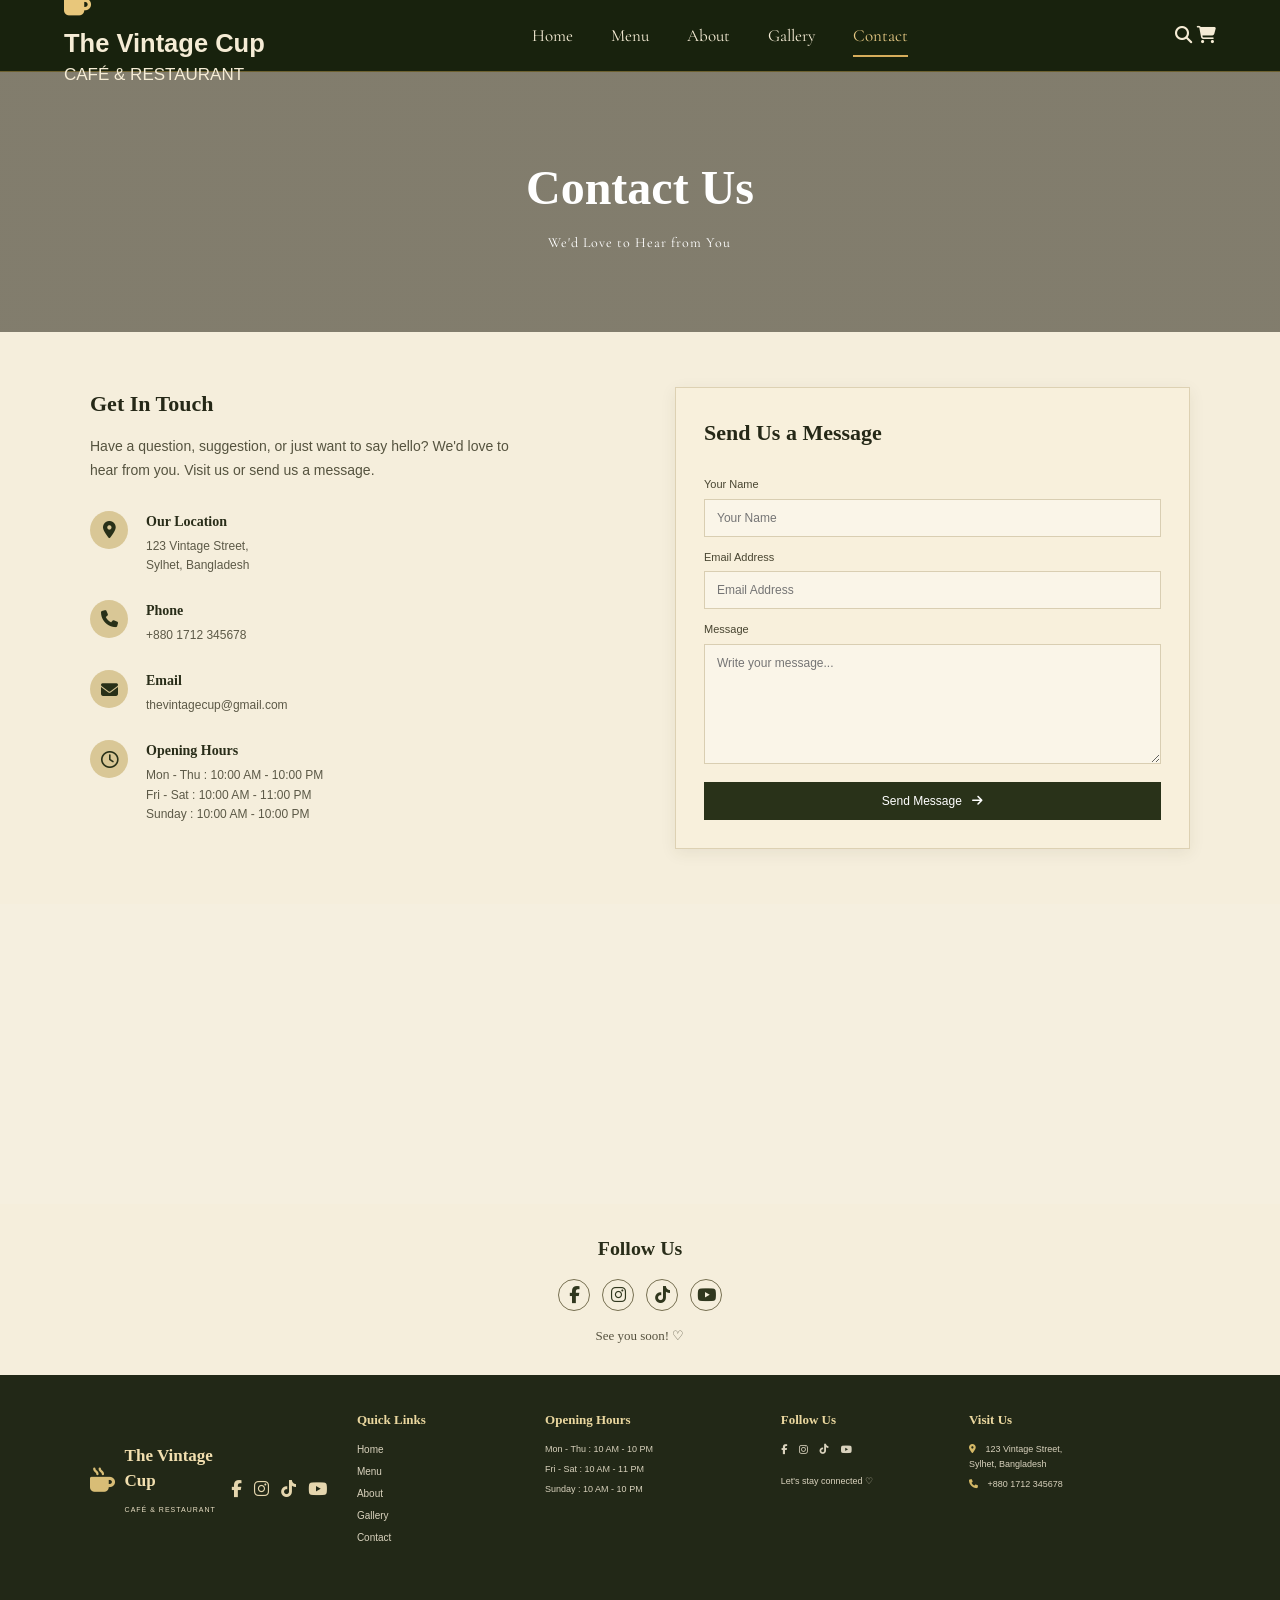
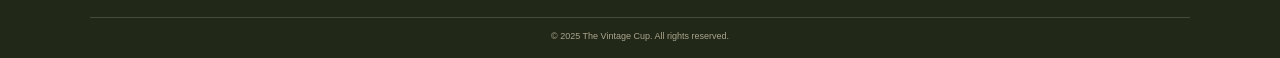
<file: cafe/contact.html>
<!DOCTYPE html>
<html lang="en">
<head>
    <meta charset="UTF-8">
    <meta name="viewport" content="width=device-width, initial-scale=1.0">

    <title>Contact Us | The Vintage Cup</title>

    <link rel="stylesheet" href="style.css">

    <!-- Font Awesome -->
    <link rel="stylesheet"
          href="https://cdnjs.cloudflare.com/ajax/libs/font-awesome/6.5.2/css/all.min.css">
</head>

<body>

<!-- ================= NAVBAR ================= -->

<header class="navbar">

    <div class="logo">
        <div class="logo-icon">
            <i class="fa-solid fa-mug-hot"></i>
        </div>

        <div>
            <h2>The Vintage Cup</h2>
            <span>CAFÉ & RESTAURANT</span>
        </div>
    </div>

    <nav>
        <a href="index.html">Home</a>
        <a href="menu.html">Menu</a>
        <a href="about.html">About</a>
        <a href="gallery.html">Gallery</a>
        <a href="contact.html" class="active">Contact</a>
    </nav>

    <div class="nav-icons">
        <i class="fa-solid fa-magnifying-glass"></i>
        <i class="fa-solid fa-cart-shopping"></i>
    </div>

</header>


<!-- ================= CONTACT HERO ================= -->

<section class="contact-hero">

    <div class="hero-overlay">

        <h1>Contact Us</h1>

        <p>
            We'd Love to Hear from You
        </p>

    </div>

</section>


<!-- ================= CONTACT CONTENT ================= -->

<section class="contact-section">

    <div class="contact-container">

        <!-- LEFT SIDE -->

        <div class="contact-info">

            <h3>Get In Touch</h3>

            <p class="contact-description">
                Have a question, suggestion, or just want to say hello?
                We'd love to hear from you. Visit us or send us a message.
            </p>


            <!-- LOCATION -->

            <div class="info-item">

                <div class="info-icon">
                    <i class="fa-solid fa-location-dot"></i>
                </div>

                <div>
                    <h4>Our Location</h4>
                    <p>
                        123 Vintage Street,<br>
                        Sylhet, Bangladesh
                    </p>
                </div>

            </div>


            <!-- PHONE -->

            <div class="info-item">

                <div class="info-icon">
                    <i class="fa-solid fa-phone"></i>
                </div>

                <div>
                    <h4>Phone</h4>
                    <p>+880 1712 345678</p>
                </div>

            </div>


            <!-- EMAIL -->

            <div class="info-item">

                <div class="info-icon">
                    <i class="fa-solid fa-envelope"></i>
                </div>

                <div>
                    <h4>Email</h4>
                    <p>thevintagecup@gmail.com</p>
                </div>

            </div>


            <!-- OPENING HOURS -->

            <div class="info-item">

                <div class="info-icon">
                    <i class="fa-regular fa-clock"></i>
                </div>

                <div>
                    <h4>Opening Hours</h4>

                    <p>
                        Mon - Thu : 10:00 AM - 10:00 PM<br>
                        Fri - Sat : 10:00 AM - 11:00 PM<br>
                        Sunday : 10:00 AM - 10:00 PM
                    </p>

                </div>

            </div>

        </div>


        <!-- RIGHT SIDE FORM -->

        <div class="contact-form-box">

            <h3>Send Us a Message</h3>

            <form id="contactForm">

                <label for="name">Your Name</label>

                <input
                    type="text"
                    id="name"
                    name="name"
                    placeholder="Your Name"
                    required
                >


                <label for="email">Email Address</label>

                <input
                    type="email"
                    id="email"
                    name="email"
                    placeholder="Email Address"
                    required
                >


                <label for="message">Message</label>

                <textarea
                    id="message"
                    name="message"
                    rows="6"
                    placeholder="Write your message..."
                    required
                ></textarea>


                <button type="submit">
                    Send Message
                    <i class="fa-solid fa-arrow-right"></i>
                </button>

            </form>

        </div>

    </div>

</section>


<!-- ================= MAP ================= -->

<section class="map-section">

    <iframe
        src="https://www.google.com/maps?q=Sylhet,Bangladesh&output=embed"
        loading="lazy">
    </iframe>

</section>


<!-- ================= FOLLOW US ================= -->

<section class="follow-section">

    <h3>Follow Us</h3>

    <div class="social-icons">

        <a href="#">
            <i class="fa-brands fa-facebook-f"></i>
        </a>

        <a href="#">
            <i class="fa-brands fa-instagram"></i>
        </a>

        <a href="#">
            <i class="fa-brands fa-tiktok"></i>
        </a>

        <a href="#">
            <i class="fa-brands fa-youtube"></i>
        </a>

    </div>

    <p>See you soon! ♡</p>

</section>


<!-- ================= FOOTER ================= -->

<footer>

    <div class="footer-container">

        <!-- LOGO -->

        <div class="footer-logo">

            <div class="footer-title">
                <i class="fa-solid fa-mug-hot"></i>

                <div>
                    <h3>The Vintage Cup</h3>
                    <span>CAFÉ & RESTAURANT</span>
                </div>
            </div>

            <div class="footer-social">

                <a href="#">
                    <i class="fa-brands fa-facebook-f"></i>
                </a>

                <a href="#">
                    <i class="fa-brands fa-instagram"></i>
                </a>

                <a href="#">
                    <i class="fa-brands fa-tiktok"></i>
                </a>

                <a href="#">
                    <i class="fa-brands fa-youtube"></i>
                </a>

            </div>

        </div>


        <!-- QUICK LINKS -->

        <div class="footer-column">

            <h4>Quick Links</h4>

            <a href="index.html">Home</a>
            <a href="menu.html">Menu</a>
            <a href="about.html">About</a>
            <a href="gallery.html">Gallery</a>
            <a href="contact.html">Contact</a>

        </div>


        <!-- OPENING HOURS -->

        <div class="footer-column">

            <h4>Opening Hours</h4>

            <p>Mon - Thu : 10 AM - 10 PM</p>
            <p>Fri - Sat : 10 AM - 11 PM</p>
            <p>Sunday : 10 AM - 10 PM</p>

        </div>


        <!-- FOLLOW -->

        <div class="footer-column">

            <h4>Follow Us</h4>

            <div class="footer-follow">

                <a href="#">
                    <i class="fa-brands fa-facebook-f"></i>
                </a>

                <a href="#">
                    <i class="fa-brands fa-instagram"></i>
                </a>

                <a href="#">
                    <i class="fa-brands fa-tiktok"></i>
                </a>

                <a href="#">
                    <i class="fa-brands fa-youtube"></i>
                </a>

            </div>

            <p>Let's stay connected ♡</p>

        </div>


        <!-- ADDRESS -->

        <div class="footer-column">

            <h4>Visit Us</h4>

            <p>
                <i class="fa-solid fa-location-dot"></i>
                123 Vintage Street,<br>
                Sylhet, Bangladesh
            </p>

            <p>
                <i class="fa-solid fa-phone"></i>
                +880 1712 345678
            </p>

        </div>

    </div>


    <div class="copyright">
        © 2025 The Vintage Cup. All rights reserved.
    </div>

</footer>


<!-- ================= JAVASCRIPT ================= -->

<script>

document.getElementById("contactForm").addEventListener("submit", function(event) {

    event.preventDefault();

    alert("Thank you! Your message has been sent successfully.");

    this.reset();

});

</script>

</body>
</html>
</file>
<file: cafe/style.css>
@import url('https://fonts.googleapis.com/css2?family=Cormorant+Garamond:wght@400;500;600;700&family=Playfair+Display:ital,wght@0,500;0,600;0,700;1,500&display=swap');




:root {

    --green: #18220d;
    --dark-green: #11180a;

    --cream: #f5ecd5;
    --paper: #f4ead0;
    --light-paper: #faf4e4;

    --gold: #d6ad5b;
    --light-gold: #e8ca85;

    --brown: #4d3520;
    --text: #292619;

    --border: #cdbd94;

    --shadow:
        0 8px 25px rgba(0, 0, 0, 0.12);

    --serif:
        'Cormorant Garamond',
        Georgia,
        serif;

    --display:
        'Playfair Display',
        Georgia,
        serif;

}




* {

    margin: 0;
    padding: 0;

    box-sizing: border-box;

}


html {

    scroll-behavior: smooth;

}


body {

    background: var(--cream);

    color: var(--text);

    font-family: var(--serif);

    font-size: 17px;

    line-height: 1.5;

}


img {

    max-width: 100%;

    display: block;

}


a {

    text-decoration: none;

    color: inherit;

}


button,
input,
textarea,
select {

    font-family: inherit;

}




.navbar {

    height: 72px;

    background:
        var(--green);

    color: var(--cream);

    display: flex;

    align-items: center;

    justify-content: space-between;

    padding: 0 5%;

    position: sticky;

    top: 0;

    z-index: 1000;

    border-bottom: 1px solid
        rgba(214, 173, 91, 0.45);

}



.brand {

    display: flex;

    align-items: center;

    gap: 12px;

    min-width: 230px;

}


.brand .logo {

    font-size: 37px;

    color: var(--gold);

}


.brand span:last-child {

    display: flex;

    flex-direction: column;

}


.brand b {

    font-family: var(--display);

    font-size: 22px;

    color: var(--light-gold);

    line-height: 1;

}


.brand small {

    font-family: var(--serif);

    font-size: 10px;

    letter-spacing: 3px;

    margin-top: 5px;

    color: var(--cream);

}


/* NAVIGATION */

.navbar nav {

    display: flex;

    align-items: center;

    gap: 38px;

}


.navbar nav a {

    color: var(--cream);

    font-size: 17px;

    position: relative;

    padding: 24px 0;

    transition: 0.3s;

}


.navbar nav a:hover {

    color: var(--light-gold);

}


.navbar nav a.active {

    color: var(--light-gold);

}


.navbar nav a.active::after {

    content: "";

    position: absolute;

    width: 100%;

    height: 2px;

    background: var(--gold);

    left: 0;

    bottom: 15px;

}




.nav-actions {

    display: flex;

    align-items: center;

    gap: 22px;

    min-width: 120px;

    justify-content: flex-end;

}


.nav-actions button {

    background: transparent;

    border: none;

    color: var(--cream);

    font-size: 30px;

    cursor: pointer;

}


.cart {

    position: relative;

    font-size: 23px;

}


#cartCount {

    position: absolute;

    top: -9px;

    right: -12px;

    width: 18px;

    height: 18px;

    border-radius: 50%;

    background: var(--gold);

    color: var(--green);

    display: flex;

    align-items: center;

    justify-content: center;

    font-size: 11px;

    font-weight: bold;

}




.hero {

    min-height: 580px;

    position: relative;

    display: flex;

    align-items: center;

    background-image:
        url("https://lens.usercontent.google.com/banana?agsi=CmdnbG9iYWw6OjAwMDA1NWNmZWM3MDAyNmQ6MDAwMDAwZWI6MTozOGY4YmQ5YWYyNTAzYmExOjAwMDA1NWNmZWM3MDAyNmQ6MDAwMDAyZjQ4M2YwMzM2ODowMDA2NWM1MjNkMDk1MzhmEAIYASIKaW1hZ2UvanBlZw=="
        );

    background-size: cover;

    background-position: center;

    overflow: hidden;

}


.hero-shade {

    position: absolute;

    inset: 0;

    background:
        linear-gradient(
            90deg,
            rgba(20, 16, 7, 0.88),
            rgba(20, 16, 7, 0.55),
            rgba(20, 16, 7, 0.18)
        );

}


.hero-content {

    position: relative;

    z-index: 2;

    width: 580px;

    margin-left: 12%;

    color: white;

}


.eyebrow {

    display: inline-block;

    font-size: 12px;

    letter-spacing: 5px;

    text-transform: uppercase;

    margin-bottom: 8px;

}


.light-text {

    color: var(--light-gold);

}


.cup {

    font-size: 65px;

    color: var(--light-gold);

    margin-bottom: -5px;

}


.hero h1 {

    font-family: var(--display);

    font-size: clamp(50px, 6vw, 78px);

    line-height: 1;

    font-style: italic;

    margin-bottom: 12px;

}


.hero h2 {

    font-size: 25px;

    font-style: italic;

    font-weight: 500;

    color: var(--light-gold);

    margin-bottom: 18px;

}


.hero p {

    max-width: 480px;

    font-size: 18px;

    line-height: 1.4;

    margin-bottom: 25px;

}




.btn {

    display: inline-block;

    padding: 12px 25px;

    border-radius: 7px;

    border: none;

    cursor: pointer;

    font-size: 17px;

    transition: 0.3s;

}


.btn.gold {

    background: var(--light-gold);

    color: var(--green);

}


.btn.gold:hover {

    background: white;

    transform: translateY(-2px);

}


.btn.dark {

    background: var(--green);

    color: var(--cream);

}


.btn.dark:hover {

    background: #283615;

    transform: translateY(-2px);

}


.btn.full {

    width: 100%;

    text-align: center;

}




.paper {

    background-color: var(--paper);

    position: relative;

}


.paper::before {

    content: "";

    position: absolute;

    inset: 0;

    opacity: 0.12;

    pointer-events: none;

    background-image:
        radial-gradient(
            rgba(80, 60, 30, .2) 1px,
            transparent 1px
        );

    background-size: 7px 7px;

}




.story {

    min-height: 390px;

    padding: 45px 8%;

    display: grid;

    grid-template-columns:
        1fr 1.15fr 1.4fr;

    gap: 45px;

    align-items: center;

}


.story-photo {

    position: relative;

}


.story-photo img {

    width: 100%;

    height: 270px;

    object-fit: cover;

    transform: rotate(-2deg);

    border: 10px solid white;

    box-shadow: var(--shadow);

}


.story-copy {

    border-right: 1px solid var(--border);

    padding-right: 35px;

}


.story-copy h2 {

    font-family: var(--display);

    font-size: 31px;

    line-height: 1.05;

    margin-bottom: 15px;

}


.story-copy p {

    font-size: 16px;

    margin-bottom: 10px;

    line-height: 1.25;

}


.story-copy i {

    display: inline-block;

    margin: 5px 0 15px;

    font-size: 18px;

}


.story-copy .btn {

    font-size: 15px;

    padding: 8px 18px;

}




.why {

    padding-left: 10px;

}


.feature-grid {

    display: grid;

    grid-template-columns: 1fr 1fr;

    gap: 20px;

}


.feature-grid article {

    padding: 10px 18px;

    border-bottom: 1px solid var(--border);

}


.feature-grid article > span {

    width: 45px;

    height: 45px;

    display: flex;

    align-items: center;

    justify-content: center;

    background: #dfc27e;

    border-radius: 50%;

    font-size: 22px;

    margin-bottom: 7px;

}


.feature-grid h3 {

    font-size: 18px;

    margin-bottom: 2px;

}


.feature-grid p {

    font-size: 15px;

    line-height: 1.2;

    color: #665e4c;

}




.values {

    background: var(--green);

    color: var(--cream);

    display: grid;

    grid-template-columns:
        repeat(4, 1fr);

    padding: 22px 8%;

}


.values div {

    display: flex;

    align-items: center;

    justify-content: center;

    gap: 12px;

    border-right: 1px solid
        rgba(220, 190, 110, .3);

    text-align: center;

}


.values div:last-child {

    border-right: none;

}


.values b {

    color: var(--gold);

    font-size: 28px;

}


.values span {

    font-size: 14px;

    line-height: 1.15;

}




.favorites {

    padding: 30px 7% 50px;

}


.section-title {

    display: flex;

    align-items: center;

    justify-content: center;

    gap: 18px;

    margin-bottom: 20px;

}


.section-title span {

    width: 75px;

    height: 1px;

    background: var(--brown);

}


.section-title h2 {

    font-family: var(--display);

    font-size: 30px;

}




.product-grid {

    display: grid;

    grid-template-columns:
        repeat(6, 1fr);

    gap: 15px;

}


.product-card {

    border: 1px solid var(--border);

    border-radius: 8px;

    overflow: hidden;

    text-align: center;

    padding-bottom: 12px;

    background:
        rgba(255, 250, 235, .35);

    transition: .3s;

}


.product-card:hover {

    transform: translateY(-5px);

    box-shadow: var(--shadow);

}


.product-card img {

    width: 100%;

    height: 105px;

    object-fit: cover;

}


.product-card h3 {

    font-size: 16px;

    font-weight: 600;

    margin: 8px 4px 5px;

}


.product-card > b {

    display: inline-block;

    padding: 3px 14px;

    background: var(--green);

    color: var(--cream);

    border-radius: 12px;

    font-size: 14px;

}


.product-card button {

    display: block;

    margin: 8px auto 0;

    border: none;

    background: var(--gold);

    color: var(--green);

    padding: 5px 12px;

    border-radius: 4px;

    cursor: pointer;

    font-size: 13px;

}


.product-card button:hover {

    background: var(--green);

    color: white;

}




.page-hero {

    min-height: 230px;

    display: flex;

    align-items: center;

    justify-content: center;

    text-align: center;

    color: white;

    background-image:
        linear-gradient(
            rgba(20, 16, 7, .62),
            rgba(20, 16, 7, .62)
        ),
        url("https://encrypted-tbn0.gstatic.com/images?q=tbn:ANd9GcROHJIsbuJuHL-QldPri1PHN35OaoC6YyuBJfiteMXnHY4-0AbjlJ3mUNc&s=10");

    background-size: cover;

    background-position: center;

}


.page-hero h1 {

    font-family: var(--display);

    font-size: 55px;

    margin-bottom: 3px;

}


.page-hero p {

    color: var(--light-gold);

    font-size: 17px;

}


/* =====================================================
   MENU PAGE
===================================================== */

.menu-page {

    padding: 35px 5% 60px;

}


.menu-toolbar {

    display: flex;

    justify-content: space-between;

    align-items: flex-start;

    gap: 20px;

    margin-bottom: 25px;

}


.filters {

    display: flex;

    flex-wrap: wrap;

    gap: 8px;

}


.filter {

    border: 1px solid var(--border);

    background: transparent;

    padding: 7px 15px;

    border-radius: 20px;

    cursor: pointer;

    color: var(--text);

}


.filter:hover,
.filter.active {

    background: var(--green);

    color: var(--cream);

}


#menuSearch {

    width: 170px;

    padding: 9px 13px;

    border-radius: 20px;

    border: 1px solid var(--border);

    outline: none;

    background: var(--light-paper);

}


/* MENU COLUMNS */

.menu-columns {

    display: grid;

    grid-template-columns:
        repeat(3, 1fr);

    gap: 15px;
    

}


.menu-box {

    border: 1px solid var(--border);

    border-radius: 7px;

    padding: 14px;

    background:
        rgba(255,255,255,.18);

}


.menu-box h2 {

    font-size: 20px;

    border-bottom: 1px solid var(--border);

    padding-bottom: 7px;

    margin-bottom: 8px;

}


.menu-list {

    display: flex;

    flex-direction: column;

    gap: 4px;

}


.menu-list div {

    display: flex;

    justify-content: space-between;

    gap: 15px;

    font-size: 15px;

}


.menu-list b {

    font-weight: 500;

}


/* =====================================================
   COMBOS
===================================================== */

.center-heading {

    text-align: center;

    font-family: var(--display);

    margin: 35px 0 15px;

    font-size: 27px;

}


.combo-grid {

    display: grid;

    grid-template-columns:
        repeat(4, 1fr);

    gap: 14px;

}


.combo-card {

    border: 1px solid var(--border);

    border-radius: 7px;

    padding: 20px;

    text-align: center;

    background: rgba(255,255,255,.2);

}


.combo-card h3 {

    font-family: var(--display);

    font-size: 19px;

}


.combo-card p {

    font-size: 14px;

    margin: 5px 0;

}


.combo-card b {

    display: inline-block;

    background: var(--green);

    color: var(--cream);

    padding: 4px 15px;

    border-radius: 15px;

}


/* =====================================================
   ORDER PAGE
===================================================== */

.order-page {

    padding: 40px 8% 70px;

    min-height: 600px;

}


.order-layout {

    display: grid;

    grid-template-columns:
        1.2fr .8fr;

    gap: 30px;

    align-items: start;

}


.order-box,
.delivery-form {

    border: 1px solid var(--border);

    border-radius: 8px;

    padding: 25px;

    background:
        rgba(255,255,255,.18);

}


.order-box h2,
.delivery-form h2 {

    font-family: var(--display);

    font-size: 25px;

    margin-bottom: 20px;

}


.order-item {

    display: flex;

    justify-content: space-between;

    align-items: center;

    padding: 13px 0;

    border-bottom: 1px solid var(--border);

}


.order-item strong {

    font-size: 17px;

}


.qty {

    display: flex;

    align-items: center;

    gap: 7px;

}


.qty button {

    width: 28px;

    height: 28px;

    border: 1px solid var(--border);

    background: var(--light-paper);

    cursor: pointer;

    border-radius: 4px;

}


.totals {

    margin-top: 20px;

}


.totals p {

    display: flex;

    justify-content: space-between;

    margin: 7px 0;

}


.totals hr {

    border: none;

    border-top: 1px solid var(--border);

    margin: 12px 0;

}


.totals .total {

    font-size: 20px;

}


/* DELIVERY FORM */

.delivery-form {

    display: flex;

    flex-direction: column;

    gap: 15px;

}


.delivery-form label {

    display: flex;

    flex-direction: column;

    gap: 5px;

    font-size: 15px;

}


.delivery-form input,
.delivery-form textarea,
.delivery-form select {

    width: 100%;

    padding: 10px 12px;

    border: 1px solid var(--border);

    border-radius: 5px;

    background: var(--light-paper);

    outline: none;

    font-size: 15px;

}


.delivery-form textarea {

    min-height: 90px;

    resize: vertical;

}


/* =====================================================
   FOOTER
===================================================== */

footer {

    background: var(--green);

    color: var(--cream);

    padding: 35px 8% 15px;

}


.footer-inner {

    display: grid;

    grid-template-columns:
        1.4fr 1fr 1.4fr 1fr;

    gap: 35px;

}


.footer-inner > div {

    display: flex;

    flex-direction: column;

    gap: 4px;

}


.footer-inner b {

    color: var(--light-gold);

    font-family: var(--display);

    font-size: 20px;

}


.footer-inner small {

    letter-spacing: 2px;

    font-size: 9px;

}


.footer-inner a {

    font-size: 14px;

    transition: .2s;

}


.footer-inner a:hover {

    color: var(--light-gold);

}


.footer-inner p {

    font-size: 13px;

    color: #ddd4bb;

}


.copyright {

    text-align: center;

    border-top: 1px solid
        rgba(220,190,110,.25);

    margin-top: 25px;

    padding-top: 12px;

    font-size: 12px;

    color: #bcb39b;

}


/* =====================================================
   SUCCESS PAGE
===================================================== */

.success-page {

    min-height: 100vh;

    background: var(--cream);

    display: flex;

    align-items: center;

    justify-content: center;

    padding: 30px;

}


.success-card {

    width: 500px;

    max-width: 100%;

    background: var(--paper);

    border: 1px solid var(--border);

    border-radius: 10px;

    padding: 45px;

    text-align: center;

    box-shadow: var(--shadow);

}


.success-icon {

    width: 70px;

    height: 70px;

    background: var(--green);

    color: var(--light-gold);

    border-radius: 50%;

    display: flex;

    align-items: center;

    justify-content: center;

    margin: 0 auto 20px;

    font-size: 35px;

}


.success-card h1 {

    font-family: var(--display);

    font-size: 35px;

    margin-bottom: 10px;

}


.success-info {

    text-align: left;

    margin: 25px 0;

    padding: 15px;

    border: 1px solid var(--border);

    border-radius: 6px;

}


.success-info p {

    margin: 7px 0;

}


/* =====================================================
   RESPONSIVE
===================================================== */


/* ---------- TABLET ---------- */

@media (max-width: 1100px) {

    .navbar {

        padding: 0 3%;

    }


    .navbar nav {

        gap: 20px;

    }


    .product-grid {

        grid-template-columns:
            repeat(3, 1fr);

    }


    .story {

        grid-template-columns:
            1fr 1fr;

    }


    .why {

        grid-column: 1 / -1;

    }


    .menu-columns {

        grid-template-columns:
            repeat(2, 1fr);

    }


    .combo-grid {

        grid-template-columns:
            repeat(2, 1fr);

    }

}


/* ---------- MOBILE ---------- */

@media (max-width: 768px) {

    body {

        font-size: 15px;

    }


    .navbar {

        height: auto;

        min-height: 70px;

        flex-wrap: wrap;

        padding: 10px 5%;

        gap: 8px;

    }


    .brand {

        min-width: auto;

    }


    .brand b {

        font-size: 18px;

    }


    .brand small {

        font-size: 8px;

    }


    .navbar nav {

        order: 3;

        width: 100%;

        overflow-x: auto;

        justify-content: flex-start;

        gap: 22px;

        padding-bottom: 5px;

    }


    .navbar nav a {

        padding: 7px 0;

        white-space: nowrap;

        font-size: 14px;

    }


    .navbar nav a.active::after {

        bottom: 0;

    }


    .nav-actions {

        min-width: auto;

    }


    .hero {

        min-height: 570px;

        background-position: center;

    }


    .hero-content {

        width: auto;

        margin: 0;

        padding: 30px;

    }


    .hero h1 {

        font-size: 48px;

    }


    .hero h2 {

        font-size: 20px;

    }


    .hero p {

        font-size: 16px;

    }


    .story {

        display: block;

        padding: 35px 7%;

    }


    .story-photo {

        margin-bottom: 35px;

    }


    .story-copy {

        border-right: none;

        border-bottom: 1px solid var(--border);

        padding: 0 0 30px;

        margin-bottom: 25px;

    }


    .feature-grid {

        grid-template-columns: 1fr;

    }


    .values {

        grid-template-columns:
            1fr 1fr;

        gap: 15px;

    }


    .values div {

        border-right: none;

    }


    .product-grid {

        grid-template-columns:
            repeat(2, 1fr);

    }


    .menu-toolbar {

        flex-direction: column;

    }


    #menuSearch {

        width: 100%;

    }


    .menu-columns {

        grid-template-columns: 1fr;

    }


    .combo-grid {

        grid-template-columns: 1fr;

    }


    .order-layout {

        grid-template-columns: 1fr;

    }


    .footer-inner {

        grid-template-columns:
            1fr 1fr;

    }

}


/* ---------- SMALL MOBILE ---------- */

@media (max-width: 480px) {

    .product-grid {

        grid-template-columns: 1fr;

    }


    .product-card img {

        height: 180px;

    }


    .values {

        grid-template-columns: 1fr;

    }


    .footer-inner {

        grid-template-columns: 1fr;

    }


    .page-hero h1 {

        font-size: 42px;

    }


    .order-page {

        padding: 25px 5%;

    }


    .order-box,
    .delivery-form {

        padding: 18px;

    }

}
/* =====================================================
   ABOUT PAGE
===================================================== */

.about-page {

    padding: 50px 8% 70px;

}


/* ABOUT INTRO */

.about-intro {

    display: grid;

    grid-template-columns:
        1fr 1.2fr;

    gap: 60px;

    align-items: center;

    max-width: 1100px;

    margin: auto;

}


.about-image img {

    width: 100%;

    height: 390px;

    object-fit: cover;

    border: 10px solid white;

    box-shadow:
        0 8px 25px rgba(0,0,0,.15);

    transform: rotate(-2deg);

}


.about-story {

    padding: 10px 0;

}


.about-story h2 {

    font-family: var(--display);

    font-size: 42px;

    line-height: 1.05;

    margin-bottom: 20px;

}


.about-story p {

    font-size: 17px;

    line-height: 1.45;

    margin-bottom: 13px;

    color: #514a39;

}


.about-story i {

    display: block;

    margin-top: 20px;

    font-size: 20px;

}


/* ABOUT VALUES */

.about-values {

    display: grid;

    grid-template-columns:
        repeat(4, 1fr);

    gap: 20px;

    margin-top: 70px;

    padding: 35px 0;

    border-top: 1px solid var(--border);

    border-bottom: 1px solid var(--border);

}


.about-value {

    text-align: center;

    padding: 10px 20px;

    border-right: 1px solid var(--border);

}


.about-value:last-child {

    border-right: none;

}


.value-icon {

    width: 55px;

    height: 55px;

    margin: 0 auto 12px;

    display: flex;

    align-items: center;

    justify-content: center;

    background: #dfc27e;

    border-radius: 50%;

    font-size: 25px;

    color: var(--green);

}


.about-value h3 {

    font-family: var(--display);

    font-size: 21px;

    margin-bottom: 5px;

}


.about-value p {

    font-size: 15px;

    line-height: 1.3;

    color: #655d4c;

}


/* OUR PASSION */

.passion-section {

    display: grid;

    grid-template-columns:
        1fr 1fr;

    gap: 60px;

    align-items: center;

    margin-top: 70px;

}


.passion-text h2 {

    font-family: var(--display);

    font-size: 42px;

    line-height: 1.05;

    margin-bottom: 18px;

}


.passion-text p {

    font-size: 17px;

    line-height: 1.45;

    margin-bottom: 12px;

    color: #514a39;

}


.passion-photo img {

    width: 100%;

    height: 330px;

    object-fit: cover;

    border-radius: 5px;

}


/* QUOTE */

.about-quote {

    text-align: center;

    margin-top: 70px;

    padding: 50px 20px;

    background: var(--green);

    color: var(--cream);

}


.about-quote span {

    font-size: 50px;

    color: var(--gold);

}


.about-quote h2 {

    font-family: var(--display);

    font-style: italic;

    font-size: 32px;

    color: var(--light-gold);

}


.about-quote p {

    margin-top: 8px;

    color: #d8cfb6;

}


/* ABOUT MOBILE */

@media (max-width: 768px) {

    .about-page {

        padding: 35px 6% 50px;

    }


    .about-intro {

        grid-template-columns: 1fr;

        gap: 35px;

    }


    .about-image img {

        height: 300px;

    }


    .about-story h2 {

        font-size: 35px;

    }


    .about-values {

        grid-template-columns: 1fr 1fr;

        gap: 15px;

    }


    .about-value {

        border-right: none;

        border-bottom: 1px solid var(--border);

        padding-bottom: 20px;

    }


    .passion-section {

        grid-template-columns: 1fr;

        gap: 30px;

    }


    .passion-text h2 {

        font-size: 35px;

    }


    .about-quote h2 {

        font-size: 25px;

    }

}


@media (max-width: 480px) {

    .about-values {

        grid-template-columns: 1fr;

    }

}

/* =========================
   GENERAL
========================= */

* {
    margin: 0;
    padding: 0;
    box-sizing: border-box;
}

body {
    background: #f5efdf;
    color: #252b18;
    font-family: "Poppins", sans-serif;
}

a {
    text-decoration: none;
    color: inherit;
}

button {
    font-family: inherit;
}


/* =========================
   HEADER
========================= */

.header {
    height: 72px;
    background: #171c0d;
    color: #f5e8c8;

    display: flex;
    align-items: center;
    justify-content: space-between;

    padding: 0 5%;

    position: sticky;
    top: 0;
    z-index: 1000;
}


/* LOGO */

.logo-area {
    display: flex;
    align-items: center;
    gap: 12px;
}

.logo-icon {
    font-size: 27px;
    color: #e8c77b;
}

.logo-text h2 {
    font-family: "Playfair Display", serif;
    font-size: 20px;
    font-weight: 600;
    line-height: 20px;
}

.logo-text span {
    font-size: 7px;
    letter-spacing: 2px;
    color: #d5c59e;
}


/* NAVIGATION */

.navbar {
    display: flex;
    gap: 30px;
}

.navbar a {
    font-family: "Cormorant Garamond", serif;
    font-size: 15px;
    color: #eee5d0;
    position: relative;
    padding: 25px 0;
}

.navbar a::after {
    content: "";
    position: absolute;
    width: 0;
    height: 2px;
    background: #d6b96c;
    left: 0;
    bottom: 18px;
    transition: 0.3s;
}

.navbar a:hover::after,
.navbar a.active::after {
    width: 100%;
}


/* HEADER ICONS */

.header-icons {
    display: flex;
    gap: 20px;
    font-size: 17px;
    color: #ecd28a;
}

.header-icons i {
    cursor: pointer;
    transition: 0.3s;
}

.header-icons i:hover {
    transform: scale(1.15);
}


/* =========================
   HERO
========================= */

.gallery-hero {
    height: 330px;

    background:
        linear-gradient(
            rgba(20, 22, 12, 0.48),
            rgba(20, 22, 12, 0.65)
        ),
        url("https://savannahmagazine.com/wp-content/uploads/2024/04/Gallery-Espresso-savannah-coffee-shop-interior-1024x683.jpg");

    background-size: cover;
    background-position: center;

    display: flex;
    align-items: center;
    justify-content: center;

    text-align: center;
}

.hero-overlay {
    color: white;
}

.small-title {
    font-size: 11px;
    letter-spacing: 4px;
    color: #e5cb82;
}

.hero-overlay h1 {
    font-family: "Playfair Display", serif;
    font-size: 52px;
    margin: 8px 0;
}

.hero-overlay p {
    font-family: "Cormorant Garamond", serif;
    font-size: 19px;
}


/* =========================
   GALLERY SECTION
========================= */

.gallery-section {
    padding: 65px 6%;
    background: #f7f0df;
}


/* HEADING */

.section-heading {
    text-align: center;
    max-width: 700px;
    margin: auto;
}

.section-heading span {
    font-size: 10px;
    letter-spacing: 4px;
    color: #82703e;
    font-weight: 600;
}

.section-heading h2 {
    font-family: "Playfair Display", serif;
    font-size: 34px;
    margin: 8px 0 12px;
    color: #252b18;
}

.section-heading p {
    font-family: "Cormorant Garamond", serif;
    font-size: 18px;
    line-height: 1.5;
    color: #605d50;
}


/* =========================
   FILTER
========================= */

.gallery-filter {
    display: flex;
    justify-content: center;
    flex-wrap: wrap;
    gap: 10px;

    margin: 35px 0;
}

.filter-btn {
    background: transparent;
    border: 1px solid #c8b98f;

    padding: 9px 22px;

    border-radius: 20px;

    color: #4d4a3d;

    cursor: pointer;

    transition: 0.3s;
}

.filter-btn:hover,
.filter-btn.active {
    background: #273018;
    color: #f7edcf;
    border-color: #273018;
}


/* =========================
   GALLERY GRID
========================= */

.gallery-grid {
    max-width: 1250px;
    margin: auto;

    display: grid;

    grid-template-columns:
        repeat(4, 1fr);

    gap: 18px;
}


/* GALLERY ITEM */

.gallery-item {
    height: 280px;

    position: relative;

    overflow: hidden;

    border-radius: 4px;

    background: #ddd;

    cursor: pointer;
}

.gallery-item img {
    width: 100%;
    height: 100%;

    object-fit: cover;

    display: block;

    transition: transform 0.6s ease;
}

.gallery-item:hover img {
    transform: scale(1.08);
}


/* =========================
   OVERLAY
========================= */

.gallery-overlay {
    position: absolute;

    left: 0;
    right: 0;
    bottom: 0;

    padding: 20px;

    display: flex;
    justify-content: space-between;
    align-items: flex-end;

    color: white;

    background:
        linear-gradient(
            transparent,
            rgba(15, 18, 9, 0.9)
        );

    min-height: 130px;

    opacity: 0;

    transition: 0.4s;
}

.gallery-item:hover .gallery-overlay {
    opacity: 1;
}

.gallery-overlay span {
    font-size: 10px;
    letter-spacing: 2px;
    color: #e4c979;
    text-transform: uppercase;
}

.gallery-overlay h3 {
    font-family: "Playfair Display", serif;
    font-size: 19px;
    margin-top: 4px;
}


/* VIEW BUTTON */

.view-btn {
    width: 38px;
    height: 38px;

    border: 1px solid #e7d69f;
    border-radius: 50%;

    background: rgba(20, 25, 12, 0.7);

    color: #f1d98e;

    cursor: pointer;

    transition: 0.3s;
}

.view-btn:hover {
    background: #e4c777;
    color: #1e2411;
}


/* =========================
   QUOTE SECTION
========================= */

.gallery-quote {
    background: #263017;
    color: #f7edcf;

    text-align: center;

    padding: 70px 20px;
}

.quote-icon {
    color: #d7bb70;
    font-size: 25px;
    margin-bottom: 15px;
}

.gallery-quote h2 {
    font-family: "Playfair Display", serif;
    font-size: 34px;
    line-height: 1.35;
}

.gallery-quote p {
    font-family: "Cormorant Garamond", serif;
    font-size: 18px;
    margin-top: 15px;
    color: #d8d0b8;
}


/* =========================
   FOOTER
========================= */

.footer {
    background: #171c0d;
    color: #d9d2bd;
    padding: 50px 6% 0;
}

.footer-container {
    max-width: 1250px;
    margin: auto;

    display: grid;

    grid-template-columns:
        1.5fr 1fr 1.2fr 1.5fr;

    gap: 50px;

    padding-bottom: 40px;
}


/* FOOTER BRAND */

.footer-logo {
    display: flex;
    align-items: center;
    gap: 12px;
}

.footer-logo > i {
    font-size: 28px;
    color: #dfc276;
}

.footer-logo h3 {
    font-family: "Playfair Display", serif;
    color: #f2dfaf;
    font-size: 19px;
}

.footer-logo span {
    font-size: 7px;
    letter-spacing: 2px;
}

.footer-brand > p {
    margin: 18px 0;
    line-height: 1.7;
    font-size: 12px;
    color: #aaa58f;
    max-width: 270px;
}


/* SOCIAL */

.social-icons {
    display: flex;
    gap: 10px;
}

.social-icons a {
    width: 32px;
    height: 32px;

    border: 1px solid #67664e;

    display: flex;
    align-items: center;
    justify-content: center;

    border-radius: 50%;

    color: #d7bb70;

    transition: 0.3s;
}

.social-icons a:hover {
    background: #d7bb70;
    color: #1b210f;
}


/* FOOTER COLUMNS */

.footer-column h4 {
    font-family: "Playfair Display", serif;
    color: #ead79f;
    font-size: 17px;
    margin-bottom: 18px;
}

.footer-column a {
    display: block;
    color: #aaa58f;
    font-size: 12px;
    margin-bottom: 9px;
    transition: 0.3s;
}

.footer-column a:hover {
    color: #e2c77b;
    padding-left: 4px;
}

.footer-column p {
    color: #aaa58f;
    font-size: 11px;
    margin-bottom: 5px;
    line-height: 1.5;
}

.footer-column span {
    color: #aaa58f;
    font-size: 10px;
    display: block;
    margin-bottom: 10px;
}

.footer-column p i {
    color: #d5b967;
    margin-right: 7px;
}


/* FOOTER BOTTOM */

.footer-bottom {
    border-top: 1px solid #3b402a;

    max-width: 1250px;
    margin: auto;

    padding: 18px 0;

    display: flex;
    justify-content: space-between;

    color: #858371;

    font-size: 10px;
}

.footer-bottom i {
    color: #c8a95b;
}


/* =========================
   LIGHTBOX
========================= */

.lightbox {
    position: fixed;

    inset: 0;

    background: rgba(10, 12, 7, 0.94);

    z-index: 5000;

    display: none;

    align-items: center;
    justify-content: center;

    flex-direction: column;

    padding: 30px;
}

.lightbox.show {
    display: flex;
}

.lightbox img {
    max-width: 90%;
    max-height: 78vh;

    object-fit: contain;

    border: 5px solid #eee4ca;

    box-shadow: 0 15px 50px rgba(0,0,0,0.5);
}

.close-lightbox {
    position: absolute;

    top: 25px;
    right: 35px;

    width: 45px;
    height: 45px;

    border-radius: 50%;

    border: 1px solid #d9c27e;

    background: transparent;

    color: #e7d394;

    font-size: 20px;

    cursor: pointer;
}

.lightbox-caption {
    color: #eee2bd;

    font-family: "Playfair Display", serif;

    font-size: 20px;

    margin-top: 15px;
}


/* =========================
   RESPONSIVE
========================= */

@media (max-width: 1000px) {

    .gallery-grid {
        grid-template-columns: repeat(3, 1fr);
    }

    .footer-container {
        grid-template-columns: repeat(2, 1fr);
    }

}


@media (max-width: 750px) {

    .header {
        padding: 0 20px;
    }

    .navbar {
        display: none;
    }

    .gallery-hero {
        height: 280px;
    }

    .hero-overlay h1 {
        font-size: 42px;
    }

    .gallery-grid {
        grid-template-columns: repeat(2, 1fr);
    }

    .gallery-item {
        height: 240px;
    }

}


@media (max-width: 500px) {

    .logo-text h2 {
        font-size: 16px;
    }

    .header-icons {
        gap: 10px;
    }

    .gallery-section {
        padding: 45px 20px;
    }

    .section-heading h2 {
        font-size: 28px;
    }

    .gallery-grid {
        grid-template-columns: 1fr;
    }

    .gallery-item {
        height: 280px;
    }

    .footer-container {
        grid-template-columns: 1fr;
        gap: 30px;
    }

    .footer-bottom {
        flex-direction: column;
        gap: 8px;
        text-align: center;
    }

}

/* =========================================
   CONTACT PAGE
========================================= */

.contact-hero {
    height: 260px;
    background:
        linear-gradient(rgba(35, 31, 15, 0.55), rgba(35, 31, 15, 0.55)),
        url("https://cdn.pixabay.com/photo/2022/09/14/18/35/cafe-7454967_640.jpg");

    background-size: cover;
    background-position: center;

    display: flex;
    align-items: center;
    justify-content: center;

    text-align: center;
}

.hero-overlay {
    color: #fff;
}

.hero-overlay h1 {
    font-family: Georgia, serif;
    font-size: 48px;
    margin: 0 0 8px;
}

.hero-overlay p {
    font-size: 14px;
    letter-spacing: 1px;
}


/* CONTACT SECTION */

.contact-section {
    background: #f5eedc;
    padding: 55px 7%;
}

.contact-container {
    max-width: 1100px;
    margin: auto;

    display: grid;
    grid-template-columns: 1fr 1fr;
    gap: 70px;
}


/* LEFT */

.contact-info h3,
.contact-form-box h3 {
    font-family: Georgia, serif;
    font-size: 22px;
    color: #252817;
    margin-bottom: 15px;
}

.contact-description {
    color: #55533f;
    line-height: 1.7;
    font-size: 14px;
    margin-bottom: 28px;
    max-width: 450px;
}


.info-item {
    display: flex;
    gap: 18px;
    margin-bottom: 25px;
    align-items: flex-start;
}

.info-icon {
    width: 38px;
    height: 38px;

    border-radius: 50%;

    background: #d9c796;
    color: #283018;

    display: flex;
    align-items: center;
    justify-content: center;

    flex-shrink: 0;
}

.info-item h4 {
    margin: 0 0 5px;

    font-family: Georgia, serif;
    font-size: 14px;
    color: #292d19;
}

.info-item p {
    margin: 0;

    color: #5c5947;
    font-size: 12px;
    line-height: 1.6;
}


/* FORM */

.contact-form-box {
    background: #f8f0dc;

    border: 1px solid #ddd1b3;

    padding: 28px;

    box-shadow: 0 4px 15px rgba(70, 60, 30, 0.08);
}

.contact-form-box form {
    display: flex;
    flex-direction: column;
}

.contact-form-box label {
    font-size: 11px;
    color: #484531;
    margin: 12px 0 6px;
}

.contact-form-box input,
.contact-form-box textarea {
    width: 100%;
    box-sizing: border-box;

    border: 1px solid #d9ceb2;

    background: #faf5e8;

    padding: 11px 12px;

    font-family: inherit;
    font-size: 12px;

    outline: none;
}

.contact-form-box input:focus,
.contact-form-box textarea:focus {
    border-color: #64683e;
}

.contact-form-box textarea {
    resize: vertical;
    min-height: 120px;
}

.contact-form-box button {
    margin-top: 18px;

    border: none;

    background: #293219;
    color: #fff;

    padding: 12px;

    font-size: 12px;

    cursor: pointer;

    transition: 0.3s;
}

.contact-form-box button:hover {
    background: #3d4826;
}

.contact-form-box button i {
    margin-left: 7px;
}


/* MAP */

.map-section {
    width: 100%;
    height: 300px;
}

.map-section iframe {
    width: 100%;
    height: 100%;
    border: 0;
}


/* FOLLOW */

.follow-section {
    background: #f5eedc;

    text-align: center;

    padding: 30px 20px;
}

.follow-section h3 {
    font-family: Georgia, serif;
    color: #292d19;
    margin-bottom: 15px;
}

.social-icons {
    display: flex;
    justify-content: center;
    gap: 12px;
}

.social-icons a {
    width: 32px;
    height: 32px;

    border: 1px solid #777052;
    border-radius: 50%;

    display: flex;
    align-items: center;
    justify-content: center;

    color: #30371e;

    text-decoration: none;

    transition: 0.3s;
}

.social-icons a:hover {
    background: #30371e;
    color: #fff;
}

.follow-section p {
    font-family: Georgia, serif;
    font-size: 13px;
    color: #56523f;
    margin-top: 15px;
}


/* =========================================
   FOOTER
========================================= */

footer {
    background: #222817;
    color: #e9dfc4;
    padding: 35px 7% 15px;
}

.footer-container {
    max-width: 1200px;
    margin: auto;

    display: grid;
    grid-template-columns: 1.5fr 1fr 1.3fr 1fr 1.4fr;
    gap: 30px;
}

.footer-title {
    display: flex;
    align-items: center;
    gap: 10px;
}

.footer-title > i {
    font-size: 25px;
    color: #d8bd76;
}

.footer-title h3 {
    font-family: Georgia, serif;
    margin: 0;
    font-size: 17px;
}

.footer-title span {
    font-size: 7px;
    letter-spacing: 1px;
}

.footer-social {
    display: flex;
    gap: 12px;
    margin-top: 18px;
}

.footer-social a,
.footer-follow a {
    color: #e5d6ae;
    text-decoration: none;
}

.footer-column h4 {
    font-family: Georgia, serif;
    font-size: 13px;
    margin: 0 0 12px;
}

.footer-column a {
    display: block;
    color: #d9d2bd;
    text-decoration: none;
    font-size: 10px;
    margin-bottom: 7px;
}

.footer-column p {
    color: #d9d2bd;
    font-size: 9px;
    line-height: 1.7;
    margin: 5px 0;
}

.footer-follow {
    display: flex;
    gap: 12px;
    margin-bottom: 10px;
}

.copyright {
    text-align: center;

    border-top: 1px solid rgba(220, 210, 180, 0.2);

    margin-top: 25px;
    padding-top: 12px;

    font-size: 9px;
    color: #aaa58f;
}


/* =========================================
   RESPONSIVE
========================================= */

@media (max-width: 800px) {

    .contact-container {
        grid-template-columns: 1fr;
        gap: 40px;
    }

    .footer-container {
        grid-template-columns: 1fr 1fr;
    }

    .contact-hero {
        height: 220px;
    }

    .hero-overlay h1 {
        font-size: 38px;
    }
}


@media (max-width: 600px) {

    .footer-container {
        grid-template-columns: 1fr;
    }

    .contact-section {
        padding: 40px 5%;
    }

}

/* MENU BOX */

/* .menu-box {
    background: #f8efd9;
    border: 1px solid #d8c7a5;
    border-radius: 10px;
    padding: 14px;
    box-shadow: 0 3px 10px rgba(60, 40, 20, 0.08);
}

.menu-box h2 {
    font-family: Georgia, serif;
    font-size: 20px;
    color: #3b2818;
    margin: 0 0 12px;
    display: flex;
    align-items: center;
    gap: 8px;
}


/* FOOD IMAGE */

/* .menu-image {
    width: 100%;
    height: 105px;
    object-fit: cover;
    display: block;
    border-radius: 8px;
    margin-bottom: 12px;
}


/* MENU ITEMS */
/* 
/* .menu-list { */ 
    /* display: flex;
    flex-direction: column;
    gap: 7px;
}

.menu-list div {
    display: flex;
    justify-content: space-between;
    align-items: center;
    color: #4a3928;
    font-size: 14px; */
    /* border-bottom: 1px dotted #c9b797;
    padding-bottom: 4px;
}

.menu-list div:last-child {
    border-bottom: none;
}

.menu-list b {
    color: #2f2115;
    white-space: nowrap;
} */
</file>
